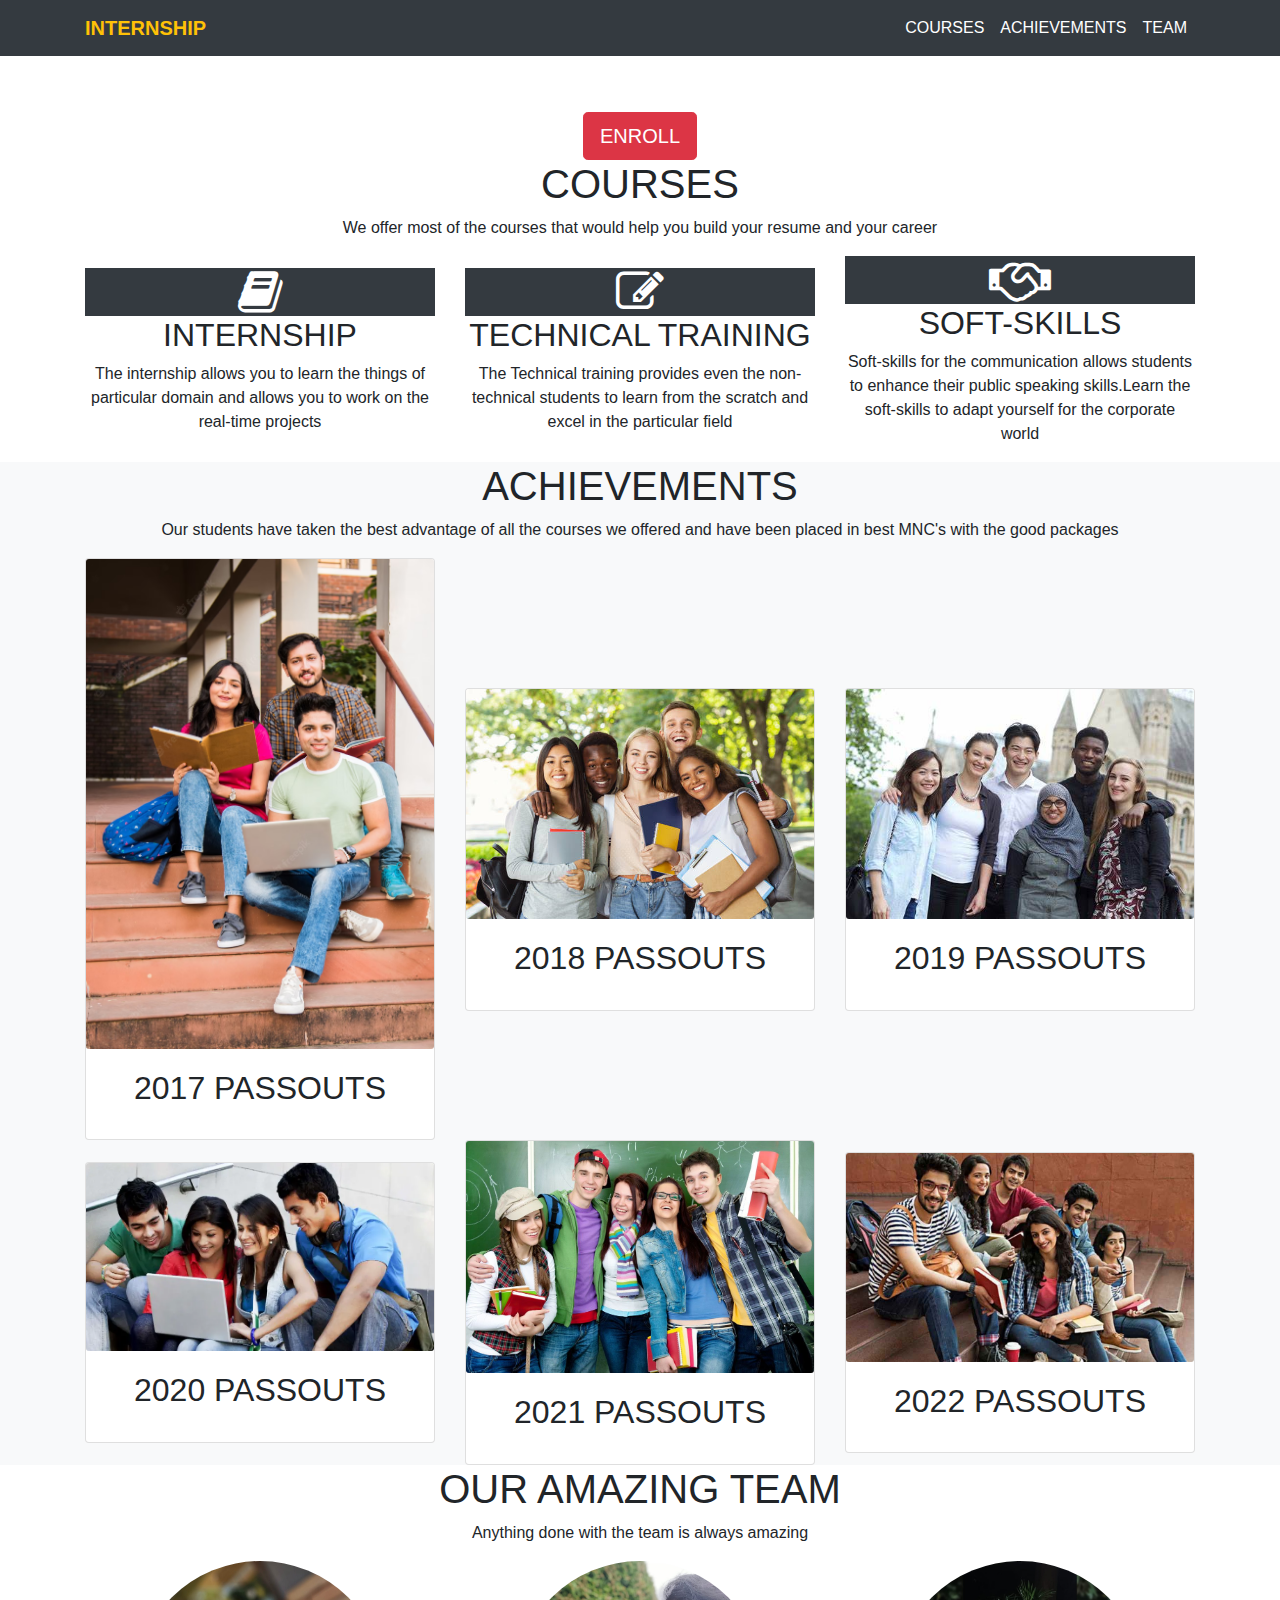
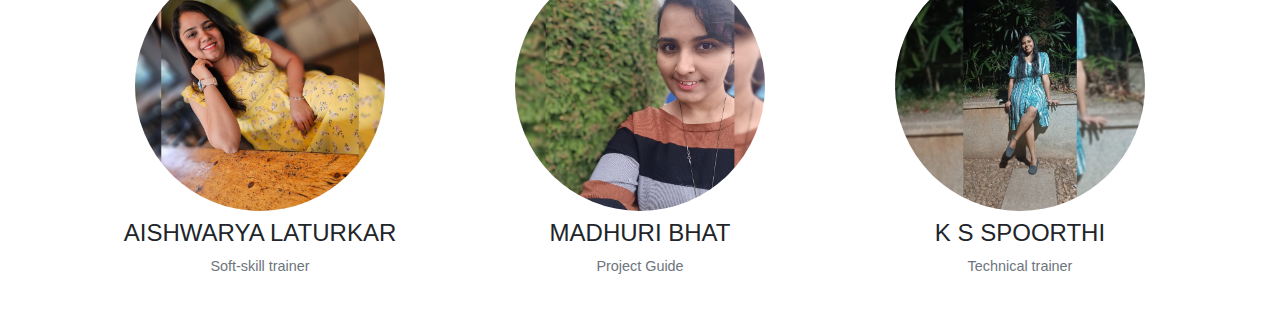
<file: bootstrap proj/bootstrap/html files/index.html>
<!DOCTYPE html>
<html>

<head>
    <title>Bootstrap website</title>
    <link rel="stylesheet" type="text/css" href="C:\Users\Lenovo\Desktop\bootstrap proj\bootstrap\css files\style.css">
    <!-- Latest compiled and minified CSS -->
    <link rel="stylesheet" href="https://cdn.jsdelivr.net/npm/bootstrap@4.6.2/dist/css/bootstrap.min.css">

    <!-- jQuery library -->
    <script src="https://cdn.jsdelivr.net/npm/jquery@3.6.4/dist/jquery.slim.min.js"></script>

    <!-- Popper JS -->
    <script src="https://cdn.jsdelivr.net/npm/popper.js@1.16.1/dist/umd/popper.min.js"></script>

    <!-- Latest compiled JavaScript -->
    <script src="https://cdn.jsdelivr.net/npm/bootstrap@4.6.2/dist/js/bootstrap.bundle.min.js"></script>
    <link rel="stylesheet" href="https://cdnjs.cloudflare.com/ajax/libs/font-awesome/4.7.0/css/font-awesome.min.css">
    <meta name="viewport" content="width=device-width, initial-scale=1">

</head>

<body>
    <div class="bgimg">

        <nav class="navbar navbar-expand-md bg-dark navbar-dark fixed-top">
            <div class="container">
                <a href="" class="navbar-brand text-warning font-weight-bold">INTERNSHIP</a>

                <button class="navbar-toggler" type="button" data-toggle="collapse" data-target="#collapsenavbar">
                    <span class="navbar-toggler-icon"></span>  </button>

                <div class="collapse-navbar-collapse" id="collapsenavbar">
                    <ul class="navbar-nav ml-auto">
                        <li class="nav-item">
                            <a href="#courses" class="nav-link text-white">COURSES</a>
                        </li>
                        <li class="nav-item">
                            <a href="#achieve" class="nav-link text-white">ACHIEVEMENTS</a>
                        </li>
                        <li class="nav-item">
                            <a href="#team" class="nav-link text-white">TEAM</a>
                        </li>

                    </ul>


                </div>
            </div>

        </nav>
        <div class="container text-center headerset text-white">
            <h1>Hello pupils!!</h1>
            <h1>LEARN AND EXPERIENCE WHAT YOU WANT...</h1>
            <a href="../html files/enroll.html"><button class="btn btn-danger text-white btn-lg">ENROLL</button></a>

        </div>
    </div>

    <section class="container ourservices text-center" id="courses">
        <h1>COURSES</h1>
        <p>We offer most of the courses that would help you build your resume and your career</p>

        <div class="row rowsetting">
            <div class="col-lg-4 col-md-4 col-sm-4 col-10 d-block m-auto">
                <div class="imgsetting d-block m-auto bg-dark"><i class="fa fa-book fa-3x text-white"></i>

                </div>
                <h2>INTERNSHIP</h2>
                <p>The internship allows you to learn the things of particular domain and allows you to work on the real-time projects</p>
            </div>
            <div class="col-lg-4 col-md-4 col-sm-4 col-10 d-block m-auto">
                <div class="imgsetting d-block m-auto bg-dark"><i class="fa fa-pencil-square-o fa-3x text-white"></i>

                </div>
                <h2>TECHNICAL TRAINING</h2>
                <p>The Technical training provides even the non-technical students to learn from the scratch and excel in the particular field</p>
            </div>
            <div class="col-lg-4 col-md-4 col-sm-4 col-10 d-block m-auto">
                <div class="imgsetting d-block m-auto bg-dark"><i class="fa fa-handshake-o fa-3x text-white"></i>

                </div>
                <h2>SOFT-SKILLS</h2>
                <p>Soft-skills for the communication allows students to enhance their public speaking skills.Learn the soft-skills to adapt yourself for the corporate world </p>
            </div>
        </div>

    </section>


    <section class="portfolio bg-light" id="achieve">
        <div class="container text-center">
            <h1>ACHIEVEMENTS</h1>
            <p>Our students have taken the best advantage of all the courses we offered and have been placed in best MNC's with the good packages</p>

            <div class="row">
                <div class="col-lg-4 col-md-4 col-sm-4 col-10 d-block m-auto">
                    <div class="card">
                        <img src="..\images\img2017.avif" class="card-img img-fluid">
                        <div class="card-body">
                            <h2 class="card-title">2017 PASSOUTS</h2>
                        </div>
                    </div>

                </div>
                <div class="col-lg-4 col-md-4 col-sm-4 col-10 d-block m-auto">
                    <div class="card">
                        <img src="..\images\img12018.jpg" class="card-img img-fluid">
                        <div class="card-body">
                            <h2 class="card-title">2018 PASSOUTS</h2>
                        </div>
                    </div>

                </div>
                <div class="col-lg-4 col-md-4 col-sm-4 col-10 d-block m-auto">
                    <div class="card">
                        <img src="..\images\img2019.jpeg" class="card-img img-fluid">
                        <div class="card-body">
                            <h2 class="card-title">2019 PASSOUTS</h2>
                        </div>
                    </div>

                </div>
                <div class="col-lg-4 col-md-4 col-sm-4 col-10 d-block m-auto">
                    <div class="card">
                        <img src="..\images\img2020.webp" class="card-img img-fluid">
                        <div class="card-body">
                            <h2 class="card-title">2020 PASSOUTS</h2>
                        </div>
                    </div>

                </div>
                <div class="col-lg-4 col-md-4 col-sm-4 col-10 d-block m-auto">
                    <div class="card">
                        <img src="..\images\img2021.jpg" class="card-img img-fluid">
                        <div class="card-body">
                            <h2 class="card-title">2021 PASSOUTS</h2>
                        </div>
                    </div>

                </div>
                <div class="col-lg-4 col-md-4 col-sm-4 col-10 d-block m-auto">
                    <div class="card">
                        <img src="..\images\img2022.jpg" class="card-img img-fluid">
                        <div class="card-body">
                            <h2 class="card-title">2022 PASSOUTS</h2>
                        </div>
                    </div>

                </div>

            </div>
        </div>


    </section>

    <section class="ourteam" id="team">
        <div class="container text-center ">
            <h1>OUR AMAZING TEAM</h1>
            <p>Anything done with the team is always amazing</p>

            <div class="row teamsetting">
                <div class="col-lg-4 col-md-4 col-sm-10  col-12 d-block m-auto">
                    <figure class="figure">
                        <img src="..\images\mem2.jpg" class="figure-img img-fluid rounded-circle" height="250px" width="250px">
                        <figcaption>
                            <h4>AISHWARYA LATURKAR</h4>
                            <p class="figure-caption">Soft-skill trainer</p>
                        </figcaption>

                    </figure>
                </div>
                <div class="col-lg-4 col-md-4 col-sm-10 col-12 d-block m-auto">
                    <figure class="figure">
                        <img src="..\images\mem5.jpg" class="figure-img img-fluid rounded-circle" height="250px" width="250px">
                        <figcaption>
                            <h4>MADHURI BHAT</h4>
                            <p class="figure-caption">Project Guide</p>
                        </figcaption>

                    </figure>
                </div>
                <div class="col-lg-4 col-md-4 col-sm-10 col-12 d-block m-auto">
                    <figure class="figure">
                        <img style="height:250px;" src="..\images\mem4.jpg" class="figure-img img-fluid rounded-circle" height="100px" width="250px">
                        <figcaption>
                            <h4>K S SPOORTHI</h4>
                            <p class="figure-caption">Technical trainer</p>
                        </figcaption>

                    </figure>
                </div>
            </div>

        </div>

    </section>


</body>

</html>
</file>
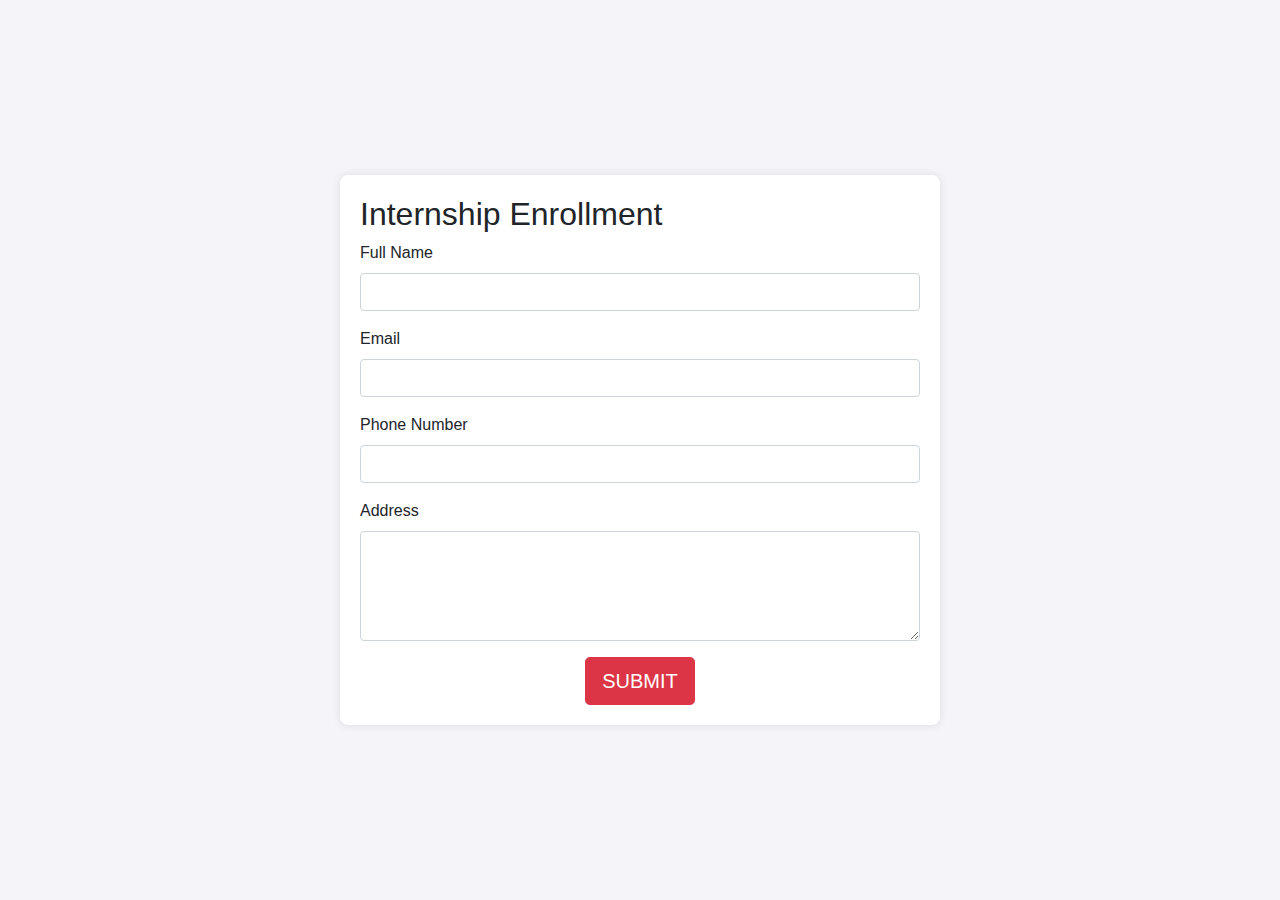
<file: bootstrap proj/bootstrap/html files/enroll.html>
<!DOCTYPE html>
<html lang="en">
<head>
    <meta charset="UTF-8">
    <meta name="viewport" content="width=device-width, initial-scale=1.0">
    <title>Form Submission</title>
    <link rel="stylesheet" href="https://maxcdn.bootstrapcdn.com/bootstrap/4.0.0/css/bootstrap.min.css">
    <style>
        body {
            font-family: Arial, sans-serif;
            background-color: #f4f4f9;
            display: flex;
            justify-content: center;
            align-items: center;
            height: 100vh;
            margin: 0;
        }
        .form-container {
            background: #fff;
            padding: 20px;
            border-radius: 8px;
            box-shadow: 0 0 10px rgba(0, 0, 0, 0.1);
            width: 600px;
        }
    
    .btn-container{
        width:100%;
        text-align: center;
        justify-content: center;
    }
    </style>
</head>
<body>

    <div class="form-container">
        <form id="enrollmentForm" action="../html files/submitted.html" method="get">
            <h2>Internship Enrollment</h2>
            <div class="form-group">
                <label for="name">Full Name</label>
                <input type="text" id="name" name="name" class="form-control" required>
            </div>
            <div class="form-group">
                <label for="email">Email</label>
                <input type="email" id="email" name="email" class="form-control" required>
            </div>
            <div class="form-group">
                <label for="phone">Phone Number</label>
                <input type="tel" id="phone" name="phone" class="form-control" required>
            </div>
            <div class="form-group">
                <label for="address">Address</label>
                <textarea id="address" name="address" class="form-control" rows="4" required></textarea>
            </div>
            <div class="btn-container">
            <button type="submit" class="btn btn-danger text-white btn-lg">SUBMIT</button>
            </div>
        </form>
    </div>

    <script>
        document.getElementById('enrollmentForm').addEventListener('submit', function(event) {
            if (!this.checkValidity()) {
                event.preventDefault();
                event.stopPropagation();
                alert("Please fill out all required fields.");
            }
        });
    </script>

</body>
</html>
</file>
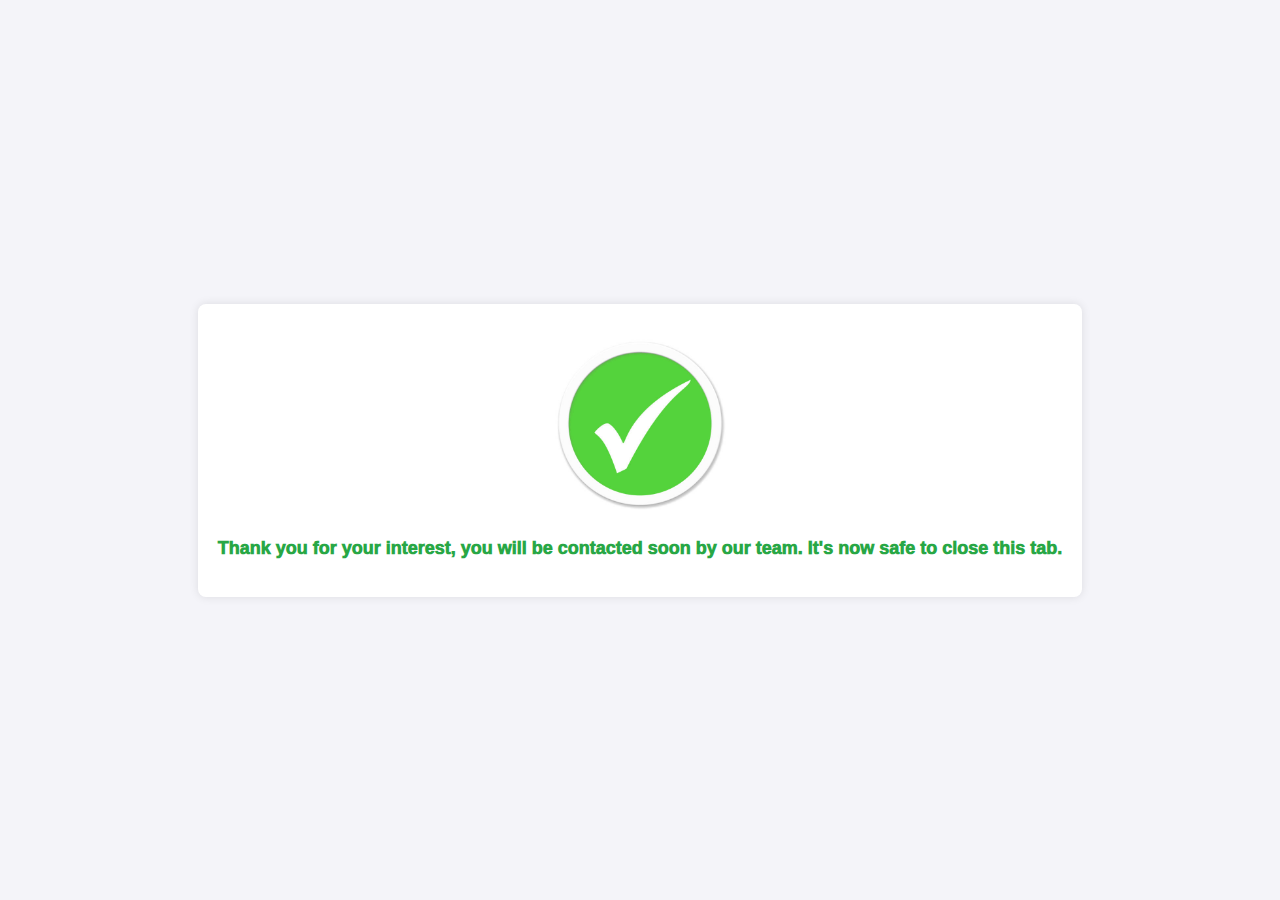
<file: bootstrap proj/bootstrap/html files/submitted.html>
<!DOCTYPE html>
<html lang="en">
<head>
    <meta charset="UTF-8">
    <meta name="viewport" content="width=device-width, initial-scale=1.0">
    <title>Thank You Message</title>
    <style>
        body {
            font-family: Arial, sans-serif;
            background-color: #f4f4f9;
            display: flex;
            justify-content: center;
            align-items: center;
            height: 100vh;
            margin: 0;
        }
        .thank-you-message {
            text-align: center;
            padding: 20px;
            background: #fff;
            border-radius: 8px;
            box-shadow: 0 0 10px rgba(0, 0, 0, 0.1);
        }
        .thank-you-message img {
            width: 200px;
            height: 200px;
        }
        .thank-you-message p {
            font-size: 18px;
            color: #28a745;
            margin-top: 10px;
            font-weight: 1000;
        }
    </style>
</head>
<body>

    <div class="thank-you-message">
        <img src="../images/submitted.jpg" alt="Tick Mark">
        <p>Thank you for your interest, you will be contacted soon by our team. It's now safe to close this tab.</p>
    </div>

</body>
</html>
</file>
